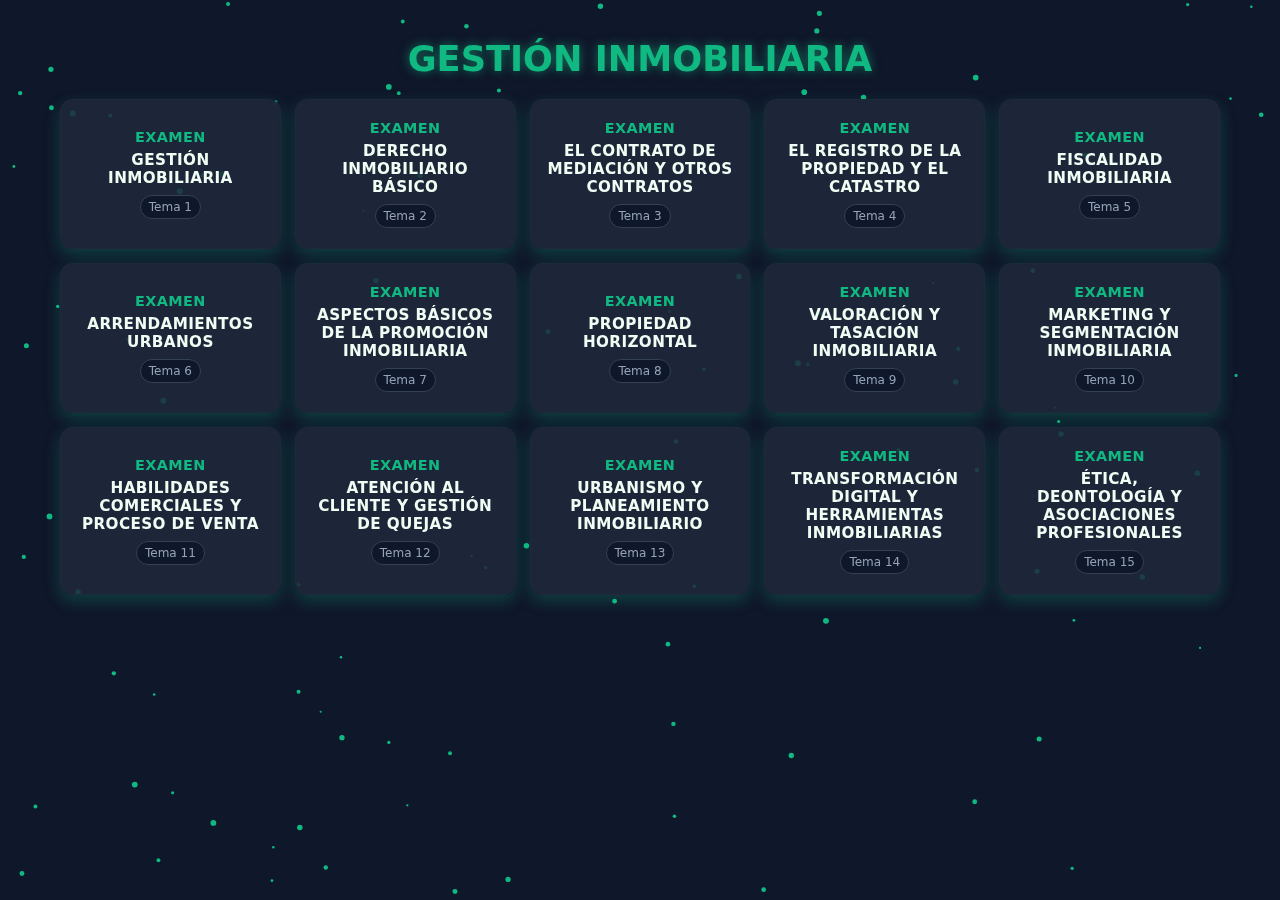
<file: index.html>
<!DOCTYPE html>
<html lang="es">

<head>
    <meta charset="utf-8" />
    <meta name="viewport" content="width=device-width, initial-scale=1" />
    <title>GESTIÓN INMOBILIARIA</title>
    <style>
        :root {
            /* Green Theme (Gestion Inmobiliaria) */
            --bg: #0f172a;
            --panel: rgba(15, 23, 42, 0.95);
            --text: #f0fdf4;
            --muted: #94a3b8;
            --neon-main: #10b981;
            /* Emerald 500 */
            --neon-alt: #34d399;
            /* Emerald 400 */
            --border: #1e293b;
            --shadow: 0 6px 16px rgba(16, 185, 129, 0.25);
            --radius: 10px;
        }

        * {
            box-sizing: border-box;
            margin: 0;
            padding: 0;
        }

        html,
        body {
            height: 100%;
            overflow-y: scroll;
            scrollbar-width: none;
        }

        body::-webkit-scrollbar {
            display: none;
        }

        body {
            font-family: system-ui, Segoe UI, Roboto, Ubuntu, Cantarell, Noto Sans, Helvetica, Arial;
            color: var(--text);
            background: var(--bg);
        }

        canvas#bgCanvas {
            position: fixed;
            top: 0;
            left: 0;
            width: 100%;
            height: 100%;
            z-index: -1;
            background: var(--bg);
        }

        .wrap {
            max-width: 1200px;
            margin: auto;
            padding: 20px;
            position: relative;
            z-index: 1;
        }

        header.app {
            text-align: center;
            margin: 18px 0 14px;
        }

        header.app h1 {
            margin: 0;
            font-size: clamp(1.2rem, 4vw, 2.2rem);
            color: var(--neon-main);
            text-shadow: 0 0 8px rgba(16, 185, 129, 0.35), 0 0 14px rgba(52, 211, 153, 0.25);
        }

        .grid {
            display: grid;
            grid-template-columns: repeat(auto-fill, minmax(200px, 1fr));
            gap: 14px;
            margin-top: 20px;
        }

        .card {
            display: flex;
            flex-direction: column;
            justify-content: center;
            align-items: center;
            padding: 20px 14px;
            border-radius: 12px;
            border: 1px solid var(--border);
            background: rgba(30, 41, 59, 0.85);
            text-decoration: none;
            color: var(--text);
            box-shadow: var(--shadow);
            transition: all .2s ease-in-out;
            text-align: center;
            cursor: pointer;
        }

        .card:hover {
            transform: translateY(-3px) scale(1.02);
            border-color: var(--neon-main);
            box-shadow: 0 0 8px var(--neon-main), 0 0 16px var(--neon-alt), 0 0 30px rgba(16, 185, 129, 0.4);
        }

        .card .kicker {
            font-size: .9rem;
            font-weight: 700;
            color: var(--neon-main);
            margin-bottom: 6px;
            letter-spacing: .4px;
        }

        .card strong {
            font-size: .95rem;
            letter-spacing: .4px;
            color: var(--text);
        }

        .badge {
            margin-top: 8px;
            font-size: .75rem;
            padding: 4px 8px;
            border-radius: 999px;
            border: 1px solid #334155;
            background: #0f172a;
            color: var(--muted);
        }

        .card.disabled {
            opacity: 0.5;
            cursor: not-allowed;
            border-color: #334155;
        }

        .card.disabled:hover {
            transform: none;
            box-shadow: none;
        }
    </style>
</head>

<body>
    <canvas id="bgCanvas"></canvas>

    <div class="wrap" id="app">
        <header class="app">
            <h1>GESTIÓN INMOBILIARIA</h1>
        </header>

        <section class="grid" id="grid"></section>
    </div>

    <script>
        // Fondo dinámico Green
        const canvas = document.getElementById("bgCanvas");
        const ctx = canvas.getContext("2d");
        let particles = [];

        function resize() {
            canvas.width = window.innerWidth;
            canvas.height = window.innerHeight;
            particles = Array.from({ length: 100 }, () => ({
                x: Math.random() * canvas.width,
                y: Math.random() * canvas.height,
                r: Math.random() * 2 + 1,
                dx: (Math.random() - 0.5) * 0.6,
                dy: (Math.random() - 0.5) * 0.6
            }));
        }
        function draw() {
            ctx.clearRect(0, 0, canvas.width, canvas.height);
            ctx.fillStyle = "#10b981"; /* Emerald 500 */
            particles.forEach(p => {
                ctx.beginPath();
                ctx.arc(p.x, p.y, p.r, 0, Math.PI * 2);
                ctx.fill();
                p.x += p.dx;
                p.y += p.dy;
                if (p.x < 0 || p.x > canvas.width) p.dx *= -1;
                if (p.y < 0 || p.y > canvas.height) p.dy *= -1;
            });
            requestAnimationFrame(draw);
        }
        window.addEventListener("resize", resize);
        resize();
        draw();

        // Script de temas
        (function () {
            const titulos = {
                1: "GESTIÓN INMOBILIARIA",
                2: "DERECHO INMOBILIARIO BÁSICO",
                3: "EL CONTRATO DE MEDIACIÓN Y OTROS CONTRATOS",
                4: "EL REGISTRO DE LA PROPIEDAD Y EL CATASTRO",
                5: "FISCALIDAD INMOBILIARIA",
                6: "ARRENDAMIENTOS URBANOS",
                7: "ASPECTOS BÁSICOS DE LA PROMOCIÓN INMOBILIARIA",
                8: "PROPIEDAD HORIZONTAL",
                9: "VALORACIÓN Y TASACIÓN INMOBILIARIA",
                10: "MARKETING Y SEGMENTACIÓN INMOBILIARIA",
                11: "HABILIDADES COMERCIALES Y PROCESO DE VENTA",
                12: "ATENCIÓN AL CLIENTE Y GESTIÓN DE QUEJAS",
                13: "URBANISMO Y PLANEAMIENTO INMOBILIARIO",
                14: "TRANSFORMACIÓN DIGITAL Y HERRAMIENTAS INMOBILIARIAS",
                15: "ÉTICA, DEONTOLOGÍA Y ASOCIACIONES PROFESIONALES"
            };

            const temas = Array.from({ length: 15 }, (_, i) => {
                const n = i + 1;
                const tituloEspecifico = titulos[n] || `TEMA ${n}`;
                const disponible = n <= 15;

                return {
                    numero: n,
                    titulo: tituloEspecifico,
                    href: disponible ? `exam.html?tema=${n}` : '#',
                    disponible: disponible
                };
            });

            const grid = document.getElementById('grid');

            grid.innerHTML = temas.map(it => `
                <a class="card ${it.disponible ? '' : 'disabled'}" href="${it.href}">
                    <div class="kicker">EXAMEN</div>
                    <strong>${it.titulo}</strong>
                    <span class="badge">Tema ${it.numero}</span>
                    ${!it.disponible ? '<span class="badge" style="background:#0f172a; color:#64748b; margin-top:4px;">🔒 Bloqueado</span>' : ''}
                </a>
            `).join('');
        })();
    </script>
</body>

</html>
</file>
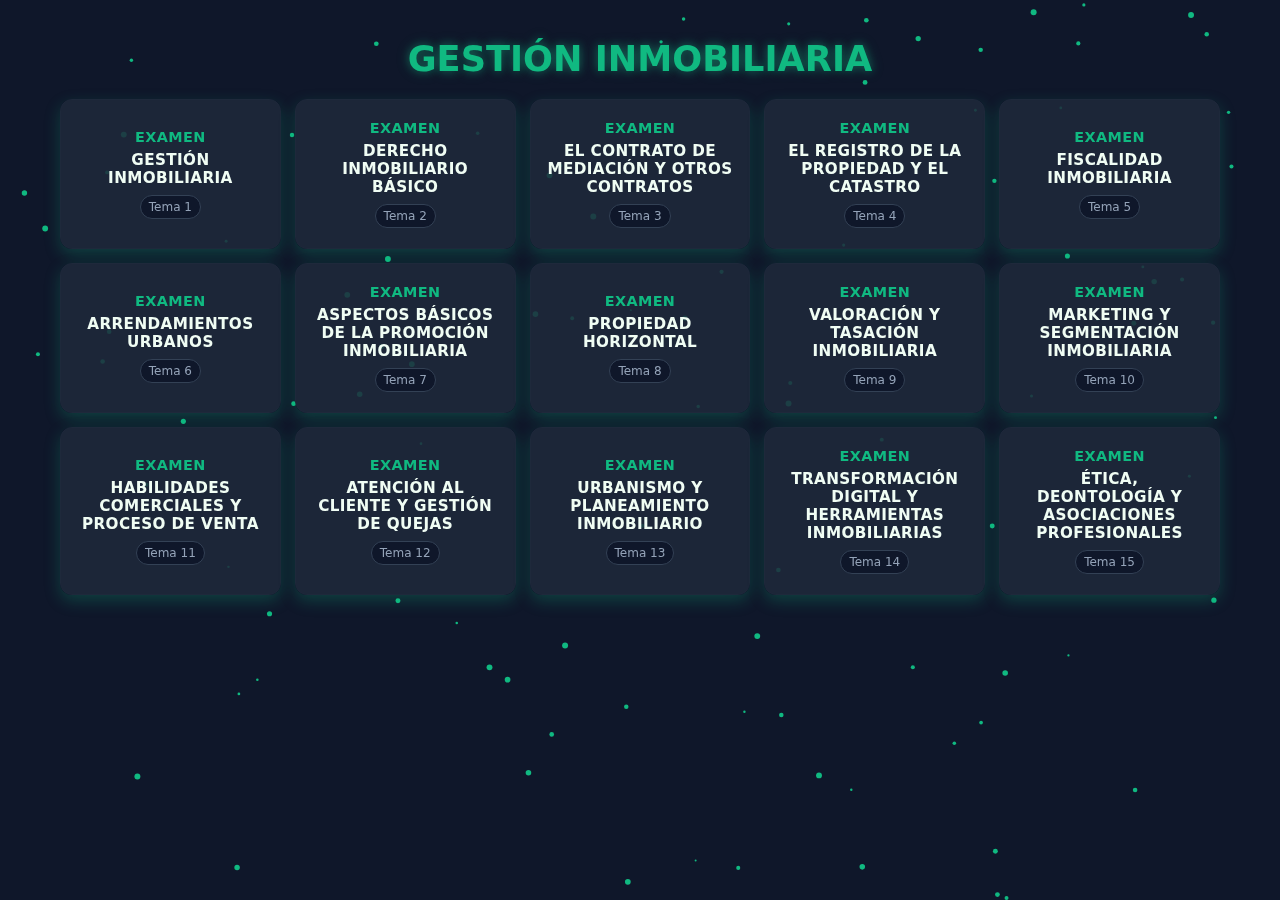
<file: exam.html>
<!DOCTYPE html>
<html lang="es">

<head>
    <meta charset="UTF-8">
    <meta name="viewport" content="width=device-width, initial-scale=1.0">
    <title>Examen - GESTIÓN INMOBILIARIA</title>
    <link rel="stylesheet" href="css/style.css">
    <link rel="icon"
        href="data:image/svg+xml,<svg xmlns=%22http://www.w3.org/2000/svg%22 viewBox=%220 0 100 100%22><text y=%22.9em%22 font-size=%2290%22>🏡</text></svg>">
</head>

<body>

    <aside id="dashboard">
        <div class="card">
            <div class="ring">
                <svg viewBox="0 0 120 120">
                    <circle cx="60" cy="60" r="52" fill="none" stroke="rgba(255,255,255,.1)" stroke-width="10"></circle>
                    <circle id="ring-progress" cx="60" cy="60" r="52" fill="none" stroke="var(--gold)" stroke-width="10"
                        stroke-linecap="round" stroke-dasharray="327" stroke-dashoffset="327"></circle>
                </svg>
                <div class="label"><span id="ring-label">0%</span></div>
            </div>
            <div class="row"><span class="muted">Pregunta</span><strong id="ring-step">1 / 0</strong></div>
            <div class="row"><span class="muted">Precisión</span><strong id="ring-acc">0%</strong></div>
        </div>

        <div class="card">
            <div class="stat-grid">
                <div class="badge ok">Aciertos <span id="s-ok">0</span></div>
                <div class="badge ko">Fallos <span id="s-ko">0</span></div>
                <div class="badge sk">Omitidas <span id="s-sk">0</span></div>
                <div class="badge sc">Puntuación <span id="s-sc">0.00</span></div>
            </div>
        </div>

        <div class="card">
            <div id="mini-nav" class="navigator"></div>
        </div>
    </aside>

    <main>
        <div id="quiz-app">
            <section id="quiz-container">
                <h1>Cargando examen...</h1>

                <!-- <div id="question-counter"></div> -->
                <div id="question-text"></div>
                <div id="options-container"></div>

                <div id="feedback-container" class="hidden"></div>

                <div id="navigation-buttons" style="margin-top:20px; display:flex; gap:10px; flex-wrap:wrap;">
                    <button id="submit-btn" class="hidden">Responder</button>
                    <button id="skip-btn" class="hidden btn-amber">Saltar</button>
                    <button id="next-btn" class="hidden btn-blue">Siguiente</button>

                    <button
                        onclick="window.open('https://notebooklm.google.com/notebook/699ef97e-a8a7-4a2a-b963-1327cb258d70?hl=es', '_blank')"
                        class="btn-ghost" style="margin-left:auto;">
                        🤖 PREGUNTAME
                    </button>
                </div>
            </section>
        </div>
    </main>

    <div id="final-overlay" class="hidden">
        <div id="final-card">

            <!-- CABECERA DE PUNTUACIÓN -->
            <div class="card" style="padding:36px; text-align:center;">
                <h2 style="font-size:2rem; margin-bottom:8px; color: var(--gold);">Examen Finalizado 🏁</h2>
                <div id="final-score-big" style="font-size:4rem; color:var(--gold); font-weight:900;">0.00</div>
                <div id="final-msg" style="margin-bottom:24px; color:var(--muted);"></div>

                <!-- Resumen rápido -->
                <div id="final-summary-badges"
                    style="display:flex; gap:12px; justify-content:center; flex-wrap:wrap; margin-bottom:28px;"></div>

                <div style="display:flex; gap:12px; justify-content:center; flex-wrap:wrap;">
                    <button id="ovl-restart" class="btn-blue">🔄 Intentar de nuevo</button>
                    <button id="ovl-close" class="btn-red">🏠 Volver al inicio</button>
                </div>
            </div>

            <!-- DETALLE POR CATEGORÍA -->
            <div id="final-detail" style="margin-top:24px; display:flex; flex-direction:column; gap:20px;"></div>

        </div>
    </div>

    <script src="js/app.js"></script>

</body>

</html>
</file>
<file: css/style.css>
:root {
  /* Green Theme (Gestion Inmobiliaria) - Layout EXACT MATCH to Simulacion/Empleabilidad */
  --bg: #020617;
  /* Slate 950 / Emerald 950 darker */
  --panel: rgba(6, 78, 59, 0.3);
  /* Emerald 900 transparent */
  /* Let's stick to Slate for panel to not be too green? Or Dark Emerald? */
  /* Better: keep Slate panel but Green accents. */
  --bg: #0f172a;
  /* Slate 900 */
  --panel: rgba(15, 23, 42, 0.95);
  /* Slate 900 */

  --text: #f0fdf4;
  /* Green 50 */
  --muted: #94a3b8;
  /* Slate 400 */

  --gold: #10b981;
  /* Emerald 500 (Primary Accent) */
  --amber: #34d399;
  /* Emerald 400 (Secondary) */
  --red: #ef4444;
  /* Red 500 */
  --green: #22c55e;
  /* Green 500 */

  --cyan: var(--gold);
  --magenta: var(--red);

  --border: #1e293b;
  /* Slate 800 */
  --shadow: 0 0 15px rgba(16, 185, 129, 0.25), 0 0 25px rgba(52, 211, 153, 0.2);
  --radius: 10px;
}

body {
  background: var(--bg);
  margin: 0;
  padding: 12px;
  color: var(--text);
  font-family: system-ui, -apple-system, Segoe UI, Roboto, Ubuntu, Cantarell, Noto Sans, sans-serif;
  min-height: 100vh;
  display: flex;
  flex-direction: column;
  gap: 18px;
  overflow-x: hidden;
}

html {
  scrollbar-width: none;
  scroll-behavior: smooth;
}

body::-webkit-scrollbar {
  display: none;
}

/* Layout */
aside#dashboard {
  order: 2;
  background: var(--panel);
  border: 1px solid rgba(255, 255, 255, .1);
  border-radius: 14px;
  box-shadow: var(--shadow);
  backdrop-filter: blur(8px);
  padding: 16px;
  display: flex;
  flex-direction: column;
  gap: 14px;
  scrollbar-width: none;
}

aside#dashboard::-webkit-scrollbar {
  display: none;
}

main {
  order: 1;
  display: flex;
  justify-content: center;
  align-items: flex-start;
  width: 100%;
  overflow-x: hidden;
}

@media (min-width: 980px) {
  body {
    padding: 18px;
    height: 100vh;
    overflow: hidden;
    display: grid;
    grid-template-columns: 320px 1fr;
    gap: 20px;
  }

  aside#dashboard {
    order: initial;
    overflow-y: auto;
  }

  main {
    order: initial;
    height: 100%;
    overflow-y: auto;
    scrollbar-width: none;
  }

  main::-webkit-scrollbar {
    display: none;
  }
}

/* Mobile Optimizations */
@media (max-width: 979px) {
  aside#dashboard {
    flex-direction: row;
    flex-wrap: wrap;
    align-items: center;
    justify-content: space-around;
    padding: 10px;
    gap: 10px;
  }

  .ring,
  .ring svg {
    width: 80px;
    height: 80px;
  }

  .ring circle {
    stroke-width: 8;
    r: 34;
  }

  .card {
    padding: 10px;
    margin: 0;
  }

  .stat-grid {
    display: flex;
    flex-wrap: wrap;
    justify-content: center;
    gap: 6px;
  }

  .badge {
    font-size: 0.75rem;
    padding: 4px 8px;
  }

  /* Navigator grid maintained (6x5) */

  button {
    padding: 12px 16px;
  }

  h1 {
    font-size: 1.3rem;
  }

  #question-text {
    font-size: 1.1rem;
  }
}

/* Components */
.card {
  border: 1px solid rgba(16, 185, 129, 0.2);
  border-radius: 12px;
  padding: 12px;
  background: rgba(15, 23, 42, 0.6);
}

.row {
  display: flex;
  gap: 10px;
  align-items: center;
  justify-content: space-between;
}

.muted {
  color: var(--muted);
  font-size: .9rem;
}

.ring {
  width: 120px;
  height: 120px;
  margin: 4px auto;
  position: relative;
}

.ring svg {
  transform: rotate(-90deg);
  width: 100%;
  height: 100%;
  display: block;
}

.ring .label {
  position: absolute;
  inset: 0;
  display: grid;
  place-items: center;
  font-weight: 800;
  color: var(--gold);
}

/* Buttons */
button {
  padding: 10px 14px;
  font-size: .98rem;
  font-weight: 800;
  border: none;
  border-radius: 10px;
  color: #fff;
  cursor: pointer;
  transition: transform .15s, box-shadow .2s;
  text-shadow: none;

  /* Green Gradient */
  background: linear-gradient(145deg, #059669, #10b981);
  box-shadow: 0 4px 0 rgba(4, 120, 87, 0.6), 0 6px 15px rgba(0, 0, 0, .4);
}

button:hover {
  transform: translateY(-2px);
  box-shadow: 0 4px 0 rgba(4, 120, 87, 0.6), 0 6px 20px rgba(0, 0, 0, .5), 0 0 15px var(--gold), 0 0 25px var(--gold);
}

button:disabled {
  opacity: 0.6;
  cursor: not-allowed;
  transform: none;
  background: #334155 !important;
  color: #94a3b8;
  box-shadow: none !important;
}

.btn-blue {
  /* Primary (Green in this theme) */
  background: linear-gradient(145deg, #059669, #10b981);
  color: #fff;
}

.btn-amber {
  /* Secondary (Lighter Green/Teal) */
  background: linear-gradient(145deg, #0d9488, #14b8a6);
  color: #fff;
}

.btn-red {
  background: linear-gradient(145deg, #b91c1c, #ef4444);
  color: #fff;
}

.btn-notebook {
  background: linear-gradient(145deg, #7c3aed, #8b5cf6);
  color: #fff;
  box-shadow: 0 4px 0 rgba(76, 29, 149, 0.6), 0 6px 15px rgba(0, 0, 0, .4);
}

.btn-notebook:hover {
  box-shadow: 0 0 15px #a78bfa;
}

/* Quiz Container */
#quiz-app {
  width: 100%;
  max-width: 900px;
  margin: 0 auto;
}

#quiz-container {
  background: var(--panel);
  padding: 18px 14px;
  border-radius: 15px;
  box-shadow: var(--shadow);
  border: 1px solid rgba(16, 185, 129, 0.3);
  backdrop-filter: blur(6px);
  box-sizing: border-box;
}

h1 {
  text-align: center;
  color: var(--gold);
  margin: 0 0 16px;
  font-weight: 900;
  letter-spacing: .4px;
  text-shadow: 0 0 10px rgba(16, 185, 129, 0.5);
  font-size: 1.5rem;
}

#question-text {
  font-size: 1.2rem;
  font-weight: 800;
  margin-bottom: 24px;
  color: #fff;
  text-shadow: 1px 1px 2px rgba(0, 0, 0, .5);
  line-height: 1.5;
}

/* Options */
.option {
  display: flex;
  align-items: center;
  gap: 10px;
  padding: 14px 16px;
  border: 1px solid rgba(16, 185, 129, 0.4);
  border-radius: 10px;
  cursor: pointer;
  background: rgba(15, 23, 42, 0.6);
  transition: .2s;
  position: relative;
  margin-bottom: 12px;
  width: 100%;
  box-sizing: border-box;
}

.option:hover {
  background: rgba(16, 185, 129, 0.2);
  border-color: var(--gold);
  box-shadow: 0 0 12px rgba(16, 185, 129, 0.3);
}

.option.selected {
  border-color: var(--gold);
  background: rgba(16, 185, 129, 0.4);
}

.option input[type=radio] {
  accent-color: var(--gold);
  transform: scale(1.3);
}

.option.disabled {
  cursor: default;
  background: rgba(15, 23, 42, 0.8) !important;
  color: #64748b !important;
  border-color: #334155 !important;
  box-shadow: none !important;
}

/* Feedback */
.option.revealed-correct {
  border: 2px solid var(--green) !important;
  background: rgba(34, 197, 94, 0.2) !important;
  box-shadow: 0 0 15px rgba(34, 197, 94, 0.25) !important;
}

.option.revealed-correct::after {
  content: "✅ Correcta";
  position: absolute;
  right: 12px;
  color: var(--green);
  font-weight: 800;
  font-size: 0.9rem;
}

.option.revealed-wrong {
  border: 2px solid var(--red) !important;
  background: rgba(239, 68, 68, 0.2) !important;
}

.option.revealed-wrong::after {
  content: "❌ Tu respuesta";
  position: absolute;
  right: 12px;
  color: var(--red);
  font-weight: 800;
  font-size: 0.9rem;
}

#feedback-container {
  margin-top: 15px;
  padding: 16px;
  border-radius: 10px;
  font-weight: 800;
  border: 2px solid transparent;
  box-shadow: 0 0 15px rgba(0, 0, 0, .2);
}

.feedback-correct {
  background: rgba(34, 197, 94, 0.15);
  border-color: var(--green);
  color: var(--green);
}

.feedback-incorrect {
  background: rgba(239, 68, 68, 0.15);
  border-color: var(--red);
  color: var(--red);
}

.feedback-skipped {
  background: rgba(52, 211, 153, 0.15);
  border-color: var(--amber);
  color: var(--amber);
}

/* Final Score */
#score-container {
  text-align: center;
  font-size: 1.05rem;
  margin-top: 10px;
  padding: 18px;
  background: rgba(15, 23, 42, 0.95);
  border-radius: 14px;
  border: 1px solid var(--gold);
  box-shadow: 0 0 20px rgba(16, 185, 129, 0.3);
}

.hidden {
  display: none !important;
}

/* Dashboard Badges */
.badge {
  border-radius: 8px;
  padding: 8px 10px;
  text-align: center;
  font-weight: 800;
  font-size: 0.85rem;
  border: 1px solid transparent;
}

.badge.ok {
  color: var(--green);
  border-color: rgba(34, 197, 94, 0.3);
  background: rgba(34, 197, 94, 0.1);
}

.badge.ko {
  color: var(--red);
  border-color: rgba(239, 68, 68, 0.3);
  background: rgba(239, 68, 68, 0.1);
}

.badge.sk {
  color: var(--amber);
  border-color: rgba(52, 211, 153, 0.3);
  background: rgba(52, 211, 153, 0.1);
}

.badge.sc {
  color: var(--gold);
  border-color: rgba(16, 185, 129, 0.3);
  background: rgba(16, 185, 129, 0.1);
}

.stat-grid {
  display: grid;
  grid-template-columns: 1fr 1fr;
  gap: 8px;
}

.navigator {
  display: grid;
  grid-template-columns: repeat(6, 1fr);
  gap: 6px;
  margin-top: 8px;
}

.pill {
  padding: 6px 0;
  text-align: center;
  border-radius: 6px;
  background: rgba(255, 255, 255, 0.05);
  font-size: 0.8rem;
  color: var(--muted);
  border: 1px solid transparent;
}

.pill.cur {
  border-color: var(--gold);
  color: #fff;
  box-shadow: 0 0 8px var(--gold);
}

.pill.ok {
  color: var(--green);
  background: rgba(34, 197, 94, 0.15);
}

.pill.ko {
  color: var(--red);
  background: rgba(239, 68, 68, 0.15);
}

.pill.sk {
  color: var(--amber);
  background: rgba(52, 211, 153, 0.15);
}

/* Final Overlay */
#final-overlay {
  position: fixed;
  inset: 0;
  background: rgba(2, 6, 23, 0.97);
  display: flex;
  justify-content: center;
  align-items: flex-start;
  z-index: 1000;
  padding: 20px;
  overflow-y: auto;
}

#final-card {
  width: 100%;
  max-width: 820px;
  margin: auto;
  display: flex;
  flex-direction: column;
  gap: 0;
}

/* Secciones del resumen final */
.final-section {
  border-radius: 14px;
  overflow: hidden;
  border: 1px solid rgba(255, 255, 255, 0.08);
}

.final-section-header {
  display: flex;
  align-items: center;
  gap: 10px;
  padding: 14px 18px;
  font-weight: 900;
  font-size: 1.05rem;
  letter-spacing: .3px;
  cursor: pointer;
  user-select: none;
}

.final-section-header .count-badge {
  margin-left: auto;
  font-size: 0.9rem;
  padding: 3px 10px;
  border-radius: 20px;
  font-weight: 800;
}

.final-section.ok .final-section-header {
  background: rgba(34, 197, 94, 0.15);
  color: #4ade80;
}

.final-section.ko .final-section-header {
  background: rgba(239, 68, 68, 0.15);
  color: #f87171;
}

.final-section.sk .final-section-header {
  background: rgba(52, 211, 153, 0.15);
  color: #34d399;
}

.final-section.ok .count-badge {
  background: rgba(34, 197, 94, 0.25);
  color: #4ade80;
}

.final-section.ko .count-badge {
  background: rgba(239, 68, 68, 0.25);
  color: #f87171;
}

.final-section.sk .count-badge {
  background: rgba(52, 211, 153, 0.25);
  color: #34d399;
}

.final-section-body {
  display: flex;
  flex-direction: column;
  gap: 0;
}

.final-question-item {
  padding: 14px 18px;
  border-top: 1px solid rgba(255, 255, 255, 0.05);
  background: rgba(15, 23, 42, 0.6);
  font-size: 0.92rem;
  line-height: 1.5;
}

.final-question-item:last-child {
  border-bottom-left-radius: 13px;
  border-bottom-right-radius: 13px;
}

.final-question-item .q-num {
  font-weight: 900;
  opacity: 0.5;
  margin-right: 6px;
  font-size: 0.8rem;
}

.final-question-item .q-text {
  font-weight: 700;
  color: #e2e8f0;
  display: block;
  margin-bottom: 4px;
}

.final-question-item .q-answer {
  font-size: 0.85rem;
  opacity: 0.75;
}

#toast {
  position: fixed;
  bottom: 20px;
  right: 20px;
  background: var(--panel);
  border: 1px solid var(--gold);
  padding: 12px 20px;
  border-radius: 8px;
  box-shadow: 0 5px 15px rgba(0, 0, 0, 0.5);
  z-index: 2000;
  font-weight: bold;
}

/* Confetti */
.confetti {
  position: fixed;
  top: -10px;
  width: 8px;
  height: 14px;
  opacity: 0.9;
  z-index: 2001;
}

@keyframes fallConfetti {
  to {
    transform: translateY(110vh) rotate(360deg);
  }
}
</file>
